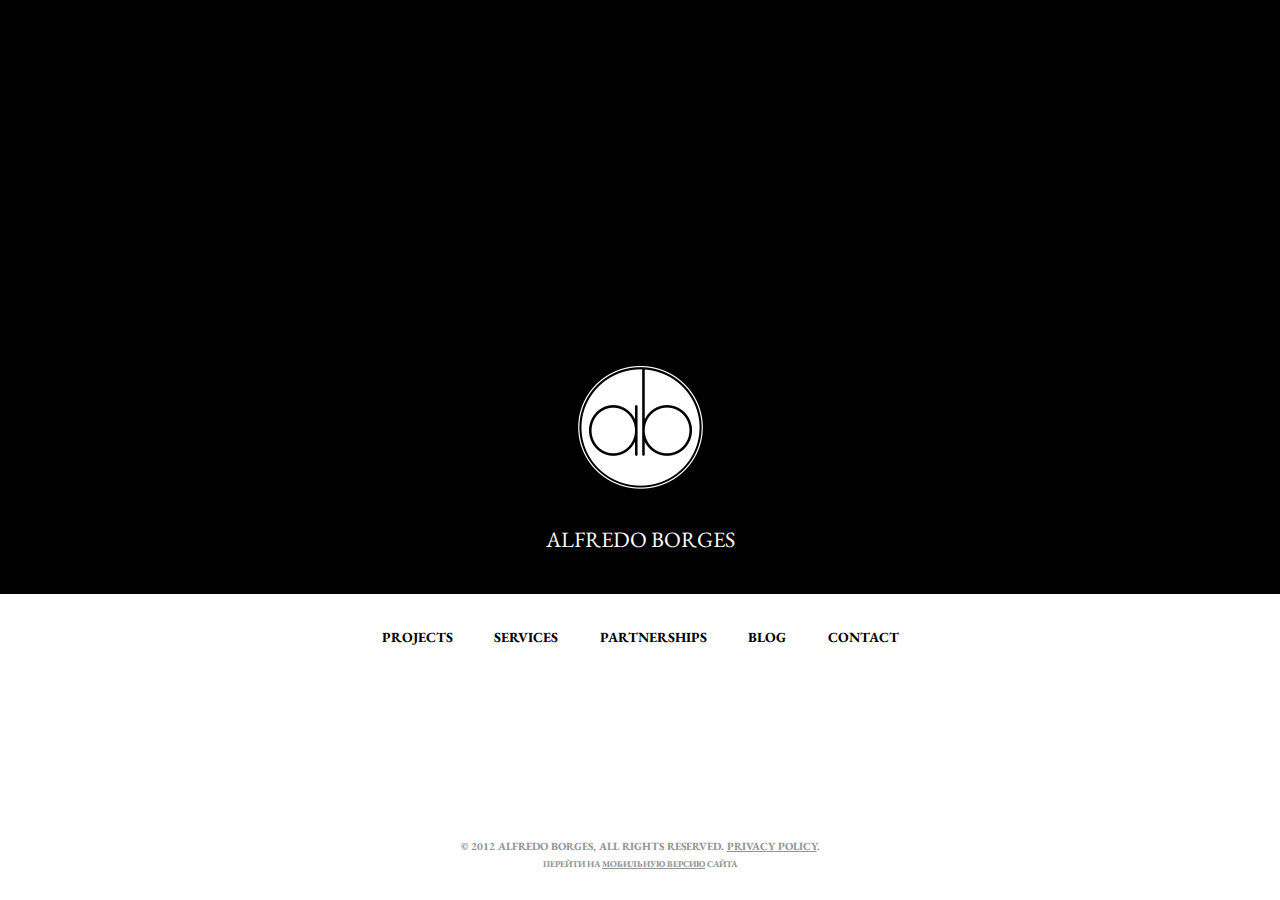
<file: app/index.html>
<!DOCTYPE html>
<html lang="en">
<head>
	<meta charset="UTF-8">
	<meta name="viewport" content="width=device-width, initial-scale=1">
	<title>Alfredo Borges</title>
	<link href="https://fonts.googleapis.com/css?family=EB+Garamond:400,400i,600,600i" rel="stylesheet">
	<link rel="stylesheet" href="css/style/main.css">
</head>
<body class="desktop-body">
	<section class="top">
		<div class="top_logoblock">
			<div class="top_logo">
				<img src="img/Logo.png" width="125" alt="logo">
			</div>
			<div class="top_headline">Alfredo Borges</div>
		</div>
	</section>
	<section class="bottom">
		<nav class="bottom_nav">
			<a href="#" class="bottom_link">Projects</a>
			<a href="services.html" class="bottom_link">Services</a>
			<a href="#" class="bottom_link">Partnerships</a>
			<a href="#" class="bottom_link">Blog</a>
			<a href="#" class="bottom_link">Contact</a>
		</nav>
		<div class="bottom_copyright">© 2012 alfredo borges, all rights reserved. <a href="#" class="bottom_privacy">privacy policy</a>.
			<div class="version">Перейти на <a href="m.index.html">мобильную версию</a> сайта</div></div>
	</section>
</body>
</html>
</file>
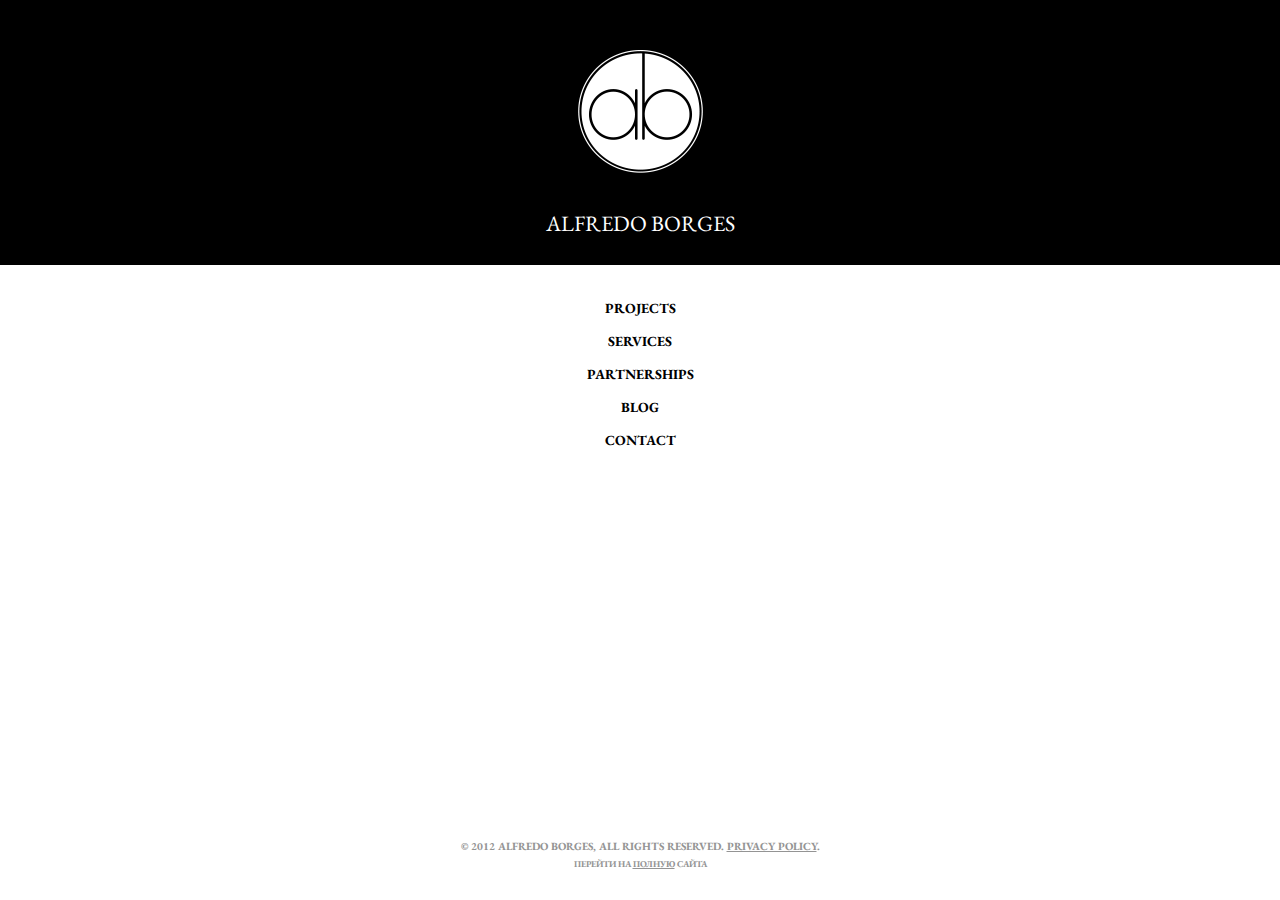
<file: app/m.index.html>
<!DOCTYPE html>
<html lang="en">
<head>
	<meta charset="UTF-8">
	<meta name="viewport" content="width=device-width, initial-scale=1">
	<title>Alfredo Borges</title>
	<link href="https://fonts.googleapis.com/css?family=EB+Garamond:400,400i,600,600i" rel="stylesheet">
	<link rel="stylesheet" href="css/style/main.css">
</head>
<body class="mobile-body">
	<section class="mobile-top">
		<div class="mobile-top_logoblock">
			<div class="mobile-top_logo">
				<img src="img/Logo.png" width="125" alt="logo">
			</div>
			<div class="mobile-top_headline">Alfredo Borges</div>
		</div>
	</section>
	<section class="mobile-bottom">
		<nav class="mobile-bottom_nav">
			<a href="#" class="mobile-bottom_link">Projects</a>
			<a href="m.services.html" class="mobile-bottom_link">Services</a>
			<a href="#" class="mobile-bottom_link">Partnerships</a>
			<a href="#" class="mobile-bottom_link">Blog</a>
			<a href="#" class="mobile-bottom_link">Contact</a>
		</nav>
		<div class="mobile-bottom_copyright">© 2012 alfredo borges, all rights reserved. <a href="#" class="mobile-bottom_privacy">privacy policy</a>.<div class="version">Перейти на <a href="index.html">полную</a> сайта</div></div>
	</section>
</body>
</html>
</file>
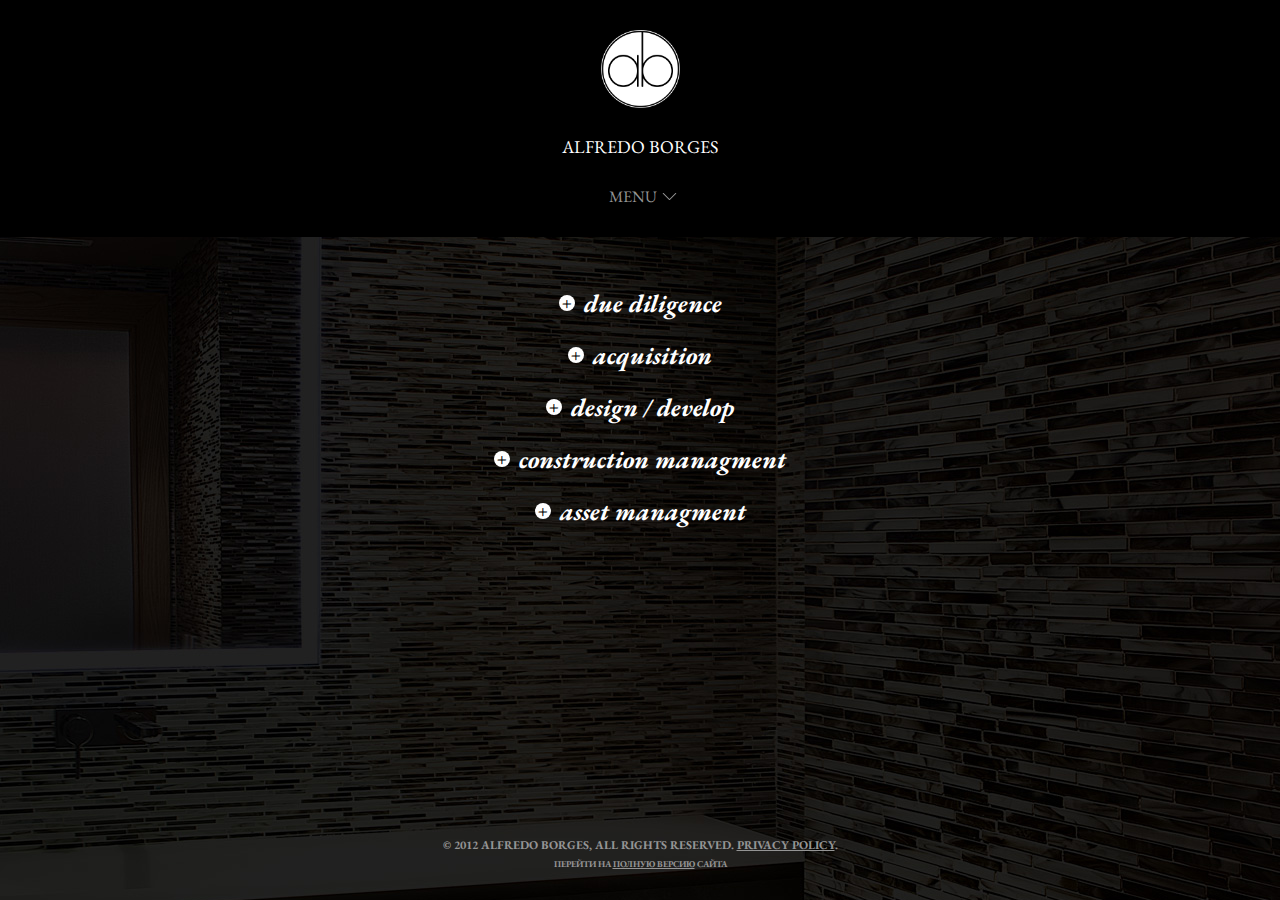
<file: app/m.services.html>
<!DOCTYPE html>
<html lang="en">
<head>
	<meta charset="UTF-8">
	<meta name="viewport" content="width=device-width, initial-scale=1">
	<title>Alfredo Borges</title>
	<link href="https://fonts.googleapis.com/css?family=EB+Garamond:400,400i,600,600i" rel="stylesheet">
	<link rel="stylesheet" href="css/style/main.css">
</head>
<body class="mobile-body mobile-services-bg">
	<header class="mobile-header">
		<a href="m.index.html" class="mobile-header_logoblock">
			<div class="mobile-header_logo">
				<img src="img/Logo.png" width="125" alt="logo">
			</div>
			<div class="mobile-header_headline">Alfredo Borges</div>
		</a>
		<div class="mobile-header_menu">Menu<img class="mobile-header_arrow" src="img/down-arrow.svg" alt="down" width="15"></div>
		<nav class="mobile-header_nav">
			<a href="m.index.html" class="mobile-header_link">Home</a>
			<a href="#" class="mobile-header_link">Projects</a>
			<a href="m.services.html" class="mobile-header_link mobile-header_link__active">Services</a>
			<a href="#" class="mobile-header_link">Partnerships</a>
			<a href="#" class="mobile-header_link">Contact</a>
		</nav>
	</header>
	<section class="services mobile-services">
		<div class="services_item mobile-services_item">
			<h3 class="services_headline mobile-services_headline"><i class="services_toggler">+</i>Due diligence</h3>
			<p class="services_text">Lorem ipsum dolor sit amet, consectetur adipisicing elit. Dignissimos suscipit nostrum ullam nemo perspiciatis ratione, excepturi distinctio quia ducimus! Excepturi veniam error corporis quo eveniet facilis aut doloremque, est suscipit.</p>
		</div>
		<div class="services_item mobile-services_item">
			<h3 class="services_headline mobile-services_headline"><i class="services_toggler">+</i>Acquisition</h3>
			<p class="services_text">Lorem ipsum dolor sit amet, consectetur adipisicing elit. Eum asperiores, natus consequatur earum, molestias recusandae laborum! Distinctio pariatur maiores id. Et tenetur error, commodi autem! Iste esse quas, architecto unde!</p>
		</div>
		<div class="services_item mobile-services_item">
			<h3 class="services_headline mobile-services_headline"><i class="services_toggler">+</i>Design / Develop</h3>
			<p class="services_text">Alfredo Borges luxury Builder can incorporate entitlements, design, development, permit and construction into one cohesive process through single point accountability along with traditional forms of construction management.</p>
			<p class="services_text">Single or Multiple contracts: Design – Build can be accomplished through one contract, with Alfredo Borges Luxury Builder who will then hire the appropriate professionals giving you one point of contact or through multiple contracts with our group of selected partners.</p>
		</div>
		<div class="services_item mobile-services_item">
			<h3 class="services_headline mobile-services_headline"><i class="services_toggler">+</i>Construction managment</h3>
			<p class="services_text">Lorem ipsum dolor sit amet, consectetur adipisicing elit. Doloribus praesentium, provident eius reiciendis sed error inventore illum deserunt, quisquam iusto.</p>
		</div>
		<div class="services_item mobile-services_item">
			<h3 class="services_headline mobile-services_headline"><i class="services_toggler">+</i>Asset managment</h3>
			<p class="services_text">Lorem ipsum dolor sit amet, consectetur adipisicing elit. Quam, provident, dolore. Assumenda maxime laudantium, magnam voluptatem dolore suscipit, quia. Sapiente praesentium aperiam eligendi molestias maiores suscipit doloremque quaerat est minima animi consequuntur laudantium veritatis consectetur, illo amet nesciunt excepturi tenetur incidunt assumenda, asperiores facere consequatur fuga eius. Suscipit non, omnis.</p>
		</div>
	</section>
	<footer class="mobile-footer">© 2012 alfredo borges, all rights reserved. <a href="#" class="mobile-footer_privacy">privacy policy</a>.<div class="version">Перейти на <a href="services.html">полную версию</a> сайта</div></footer>
	<script src="js/libs.min.js"></script>
	<script src="js/main.js"></script>
</body>
</html>
</file>
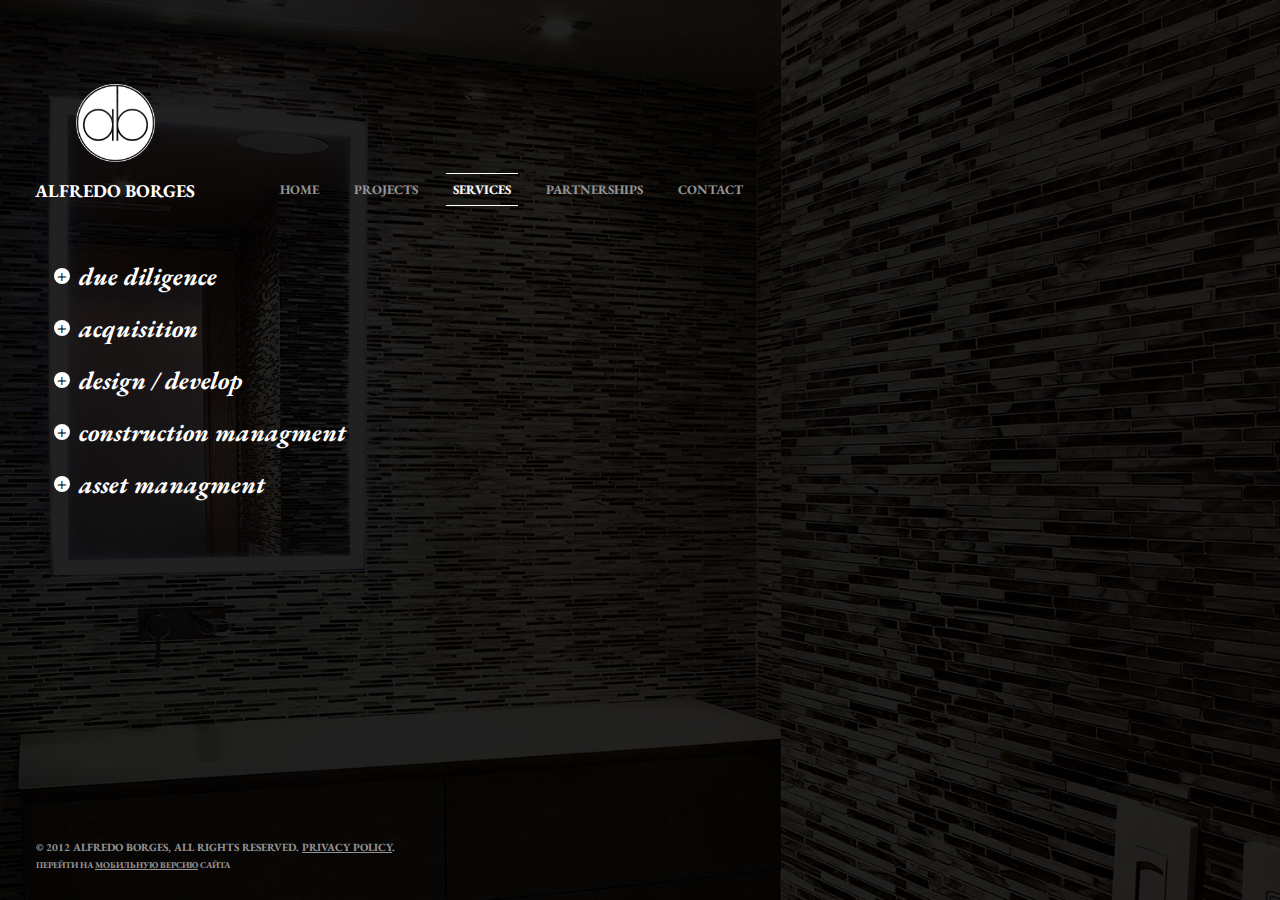
<file: app/services.html>
<!DOCTYPE html>
<html lang="en">
<head>
	<meta charset="UTF-8">
	<meta name="viewport" content="width=device-width, initial-scale=1">
	<title>Alfredo Borges</title>
	<link href="https://fonts.googleapis.com/css?family=EB+Garamond:400,400i,600,600i" rel="stylesheet">
	<link rel="stylesheet" href="css/style/main.css">
</head>
<body class="services-bg desktop-body">
	<header class="header">
		<a href="index.html" class="header_logoblock">
			<div class="header_logo">
				<img src="img/Logo.png" width="125" alt="logo">
			</div>
			<div class="header_headline">Alfredo Borges</div>
		</a href="index.html">
		<nav class="header_nav cl-effect-21">
			<a href="index.html" class="header_link">Home</a>
			<a href="#" class="header_link">Projects</a>
			<a href="services.html" class="header_link header_link__active">Services</a>
			<a href="#" class="header_link">Partnerships</a>
			<a href="#" class="header_link">Contact</a>
		</nav>
	</header>
	<section class="services">
		<div class="services_item">
			<h3 class="services_headline"><i class="services_toggler">+</i>Due diligence</h3>
			<p class="services_text">Lorem ipsum dolor sit amet, consectetur adipisicing elit. Dignissimos suscipit nostrum ullam nemo perspiciatis ratione, excepturi distinctio quia ducimus! Excepturi veniam error corporis quo eveniet facilis aut doloremque, est suscipit.</p>
		</div>
		<div class="services_item">
			<h3 class="services_headline"><i class="services_toggler">+</i>Acquisition</h3>
			<p class="services_text">Lorem ipsum dolor sit amet, consectetur adipisicing elit. Eum asperiores, natus consequatur earum, molestias recusandae laborum! Distinctio pariatur maiores id. Et tenetur error, commodi autem! Iste esse quas, architecto unde!</p>
		</div>
		<div class="services_item">
			<h3 class="services_headline"><i class="services_toggler">+</i>Design / Develop</h3>
			<p class="services_text">Alfredo Borges luxury Builder can incorporate entitlements, design, development, permit and construction into one cohesive process through single point accountability along with traditional forms of construction management.</p>
			<p class="services_text">Single or Multiple contracts: Design – Build can be accomplished through one contract, with Alfredo Borges Luxury Builder who will then hire the appropriate professionals giving you one point of contact or through multiple contracts with our group of selected partners.</p>
		</div>
		<div class="services_item">
			<h3 class="services_headline"><i class="services_toggler">+</i>Construction managment</h3>
			<p class="services_text">Lorem ipsum dolor sit amet, consectetur adipisicing elit. Doloribus praesentium, provident eius reiciendis sed error inventore illum deserunt, quisquam iusto.</p>
		</div>
		<div class="services_item">
			<h3 class="services_headline"><i class="services_toggler">+</i>Asset managment</h3>
			<p class="services_text">Lorem ipsum dolor sit amet, consectetur adipisicing elit. Quam, provident, dolore. Assumenda maxime laudantium, magnam voluptatem dolore suscipit, quia. Sapiente praesentium aperiam eligendi molestias maiores suscipit doloremque quaerat est minima animi consequuntur laudantium veritatis consectetur, illo amet nesciunt excepturi tenetur incidunt assumenda, asperiores facere consequatur fuga eius. Suscipit non, omnis.</p>
		</div>
	</section>
	<footer class="footer">© 2012 alfredo borges, all rights reserved. <a href="#" class="footer_privacy">privacy policy</a>.<div class="version">Перейти на <a href="m.services.html">мобильную версию</a> сайта</div></footer>
	<script src="js/libs.min.js"></script>
	<script src="js/main.js"></script>
</body>
</html>
</file>
<file: app/css/style/main.css>
body,
h1,
h2,
h3,
h4,
ul,
li,
p {
  margin: 0;
  padding: 0;
}
/* Effect 21: borders slight translate */
.cl-effect-21 a:not(.header_link__active) {
  padding: 00px;
  font-weight: 700;
  text-shadow: none;
  -webkit-transition: color 0.3s;
  -o-transition: color 0.3s;
  transition: color 0.3s;
}
.cl-effect-21 a:not(.header_link__active)::before,
.cl-effect-21 a:not(.header_link__active)::after {
  position: absolute;
  left: -7px;
  width: -webkit-calc(100% + 14px);
  width: calc(100% + 14px);
  height: 1px;
  background: #fff;
  content: '';
  opacity: 0;
  -webkit-transition: opacity 0.3s, -webkit-transform 0.3s;
  transition: opacity 0.3s, -webkit-transform 0.3s;
  -o-transition: opacity 0.3s, transform 0.3s;
  transition: opacity 0.3s, transform 0.3s;
  transition: opacity 0.3s, transform 0.3s, -webkit-transform 0.3s;
  -webkit-transform: translateY(-20px);
  -ms-transform: translateY(-20px);
      transform: translateY(-20px);
}
.cl-effect-21 a:not(.header_link__active)::before {
  top: -10px;
  -webkit-transform: translateY(-20px);
  -ms-transform: translateY(-20px);
      transform: translateY(-20px);
}
.cl-effect-21 a:not(.header_link__active)::after {
  bottom: -10px;
  -webkit-transform: translateY(20px);
  -ms-transform: translateY(20px);
      transform: translateY(20px);
}
.cl-effect-21 a:not(.header_link__active):hover {
  color: #fff;
}
.cl-effect-21 a:not(.header_link__active):hover::before,
.cl-effect-21 a:not(.header_link__active):hover::after {
  opacity: 1;
  -webkit-transform: translateY(0px);
  -ms-transform: translateY(0px);
      transform: translateY(0px);
}
.header {
  display: -webkit-box;
  display: -webkit-flex;
  display: -ms-flexbox;
  display: flex;
  max-width: 800px;
  -webkit-box-pack: left;
  -webkit-justify-content: left;
      -ms-flex-pack: left;
          justify-content: left;
  min-height: 200px;
  -webkit-box-align: end;
  -webkit-align-items: flex-end;
      -ms-flex-align: end;
          align-items: flex-end;
  margin-left: 35px;
  margin-bottom: 60px;
  -webkit-box-sizing: border-box;
          box-sizing: border-box;
  font-weight: bold;
}
.header_logoblock {
  margin-right: 85px;
  height: 116px;
  text-align: center;
  -webkit-align-content: space-between;
      -ms-flex-line-pack: justify;
          align-content: space-between;
  display: -webkit-box;
  display: -webkit-flex;
  display: -ms-flexbox;
  display: flex;
  -webkit-box-pack: center;
  -webkit-justify-content: center;
      -ms-flex-pack: center;
          justify-content: center;
  -webkit-flex-wrap: wrap;
      -ms-flex-wrap: wrap;
          flex-wrap: wrap;
  width: 160px;
  text-decoration: none;
}
.header_logo {
  text-transform: lowercase;
  -webkit-box-flex: 100%;
  -webkit-flex: 100% 1 0;
      -ms-flex: 100% 1 0px;
          flex: 100% 1 0;
}
.header_logo img {
  width: 79px;
}
.header_headline {
  font-size: 18px;
  line-height: 18px;
  -webkit-user-select: none;
     -moz-user-select: none;
      -ms-user-select: none;
          user-select: none;
  white-space: nowrap;
  color: #fff;
}
.header_nav {
  display: -webkit-box;
  display: -webkit-flex;
  display: -ms-flexbox;
  display: flex;
  -webkit-flex-wrap: nowrap;
      -ms-flex-wrap: nowrap;
          flex-wrap: nowrap;
}
.header_link {
  position: relative;
  margin-right: 35px;
  margin-bottom: 4px;
  font-size: 13px;
  line-height: 13px;
  text-decoration: none;
  color: #949494;
}
.header_link__active {
  color: #fff;
}
.header_link__active::before {
  display: block;
  position: absolute;
  top: -10px;
  left: -7px;
  content: '';
  height: 1px;
  width: -webkit-calc(100% + 14px);
  width: calc(100% + 14px);
  background: #fff;
}
.header_link__active::after {
  display: block;
  position: absolute;
  bottom: -10px;
  left: -7px;
  content: '';
  height: 1px;
  width: -webkit-calc(100% + 14px);
  width: calc(100% + 14px);
  background: #fff;
  cursor: default;
}
.mobile-header {
  position: relative;
  background: #000;
  padding: 30px 0 30px;
  margin-bottom: 50px;
  color: #fff;
}
.mobile-header_logoblock {
  position: relative;
  display: -webkit-box;
  display: -webkit-flex;
  display: -ms-flexbox;
  display: flex;
  -webkit-flex-wrap: wrap;
      -ms-flex-wrap: wrap;
          flex-wrap: wrap;
  -webkit-box-pack: center;
  -webkit-justify-content: center;
      -ms-flex-pack: center;
          justify-content: center;
  -webkit-align-content: space-between;
      -ms-flex-line-pack: justify;
          align-content: space-between;
  margin: auto;
  text-align: center;
  text-decoration: none;
  margin-bottom: 30px;
  -webkit-tap-highlight-color: rgba(255, 255, 255, 0);
  -webkit-user-select: none;
     -moz-user-select: none;
      -ms-user-select: none;
          user-select: none;
}
.mobile-header_logo {
  text-transform: lowercase;
  -webkit-box-flex: 100%;
  -webkit-flex: 100% 1 0;
      -ms-flex: 100% 1 0px;
          flex: 100% 1 0;
  margin-bottom: 25px;
}
.mobile-header_logo img {
  width: 79px;
}
.mobile-header_headline {
  font-size: 18px;
  line-height: 18px;
  -webkit-user-select: none;
     -moz-user-select: none;
      -ms-user-select: none;
          user-select: none;
  white-space: nowrap;
  color: #fff;
}
.mobile-header_menu {
  display: inline-block;
  margin-left: -15px;
  color: #949494;
  position: relative;
  -webkit-user-select: none;
     -moz-user-select: none;
      -ms-user-select: none;
          user-select: none;
}
.mobile-header_arrow {
  position: absolute;
  right: -20px;
  top: 3px;
  -webkit-transition: -webkit-transform 1s ease;
  transition: -webkit-transform 1s ease;
  -o-transition: transform 1s ease;
  transition: transform 1s ease;
  transition: transform 1s ease, -webkit-transform 1s ease;
}
.mobile-header_arrow__up {
  -webkit-transform: scale(1, -1);
      -ms-transform: scale(1, -1);
          transform: scale(1, -1);
}
.mobile-header_nav {
  display: -webkit-box;
  display: -webkit-flex;
  display: -ms-flexbox;
  display: flex;
  -webkit-box-pack: center;
  -webkit-justify-content: center;
      -ms-flex-pack: center;
          justify-content: center;
  -webkit-flex-wrap: wrap;
      -ms-flex-wrap: wrap;
          flex-wrap: wrap;
  list-style: none;
  position: absolute;
  z-index: -1;
  -webkit-user-select: none;
     -moz-user-select: none;
      -ms-user-select: none;
          user-select: none;
  left: 0;
  right: 0;
  margin: auto;
  background: #000;
  top: -webkit-calc(100vh - 100% + 40px);
  top: calc(100vh - 100% + 40px);
  opacity: 0;
  -webkit-transition: all 1s ease-out;
  -o-transition: all 1s ease-out;
  transition: all 1s ease-out;
}
.mobile-header_nav__opened {
  top: 100%;
  opacity: 1;
  height: auto;
  z-index: 10;
  -webkit-transition: opacity 1s;
  -o-transition: opacity 1s;
  transition: opacity 1s;
}
.mobile-header_link {
  position: relative;
  font-size: 14px;
  line-height: 14px;
  background: #000;
  color: #949494;
  -webkit-box-flex: 100%;
  -webkit-flex: 100% 1 0;
      -ms-flex: 100% 1 0px;
          flex: 100% 1 0;
  padding: 12px 0;
  text-align: center;
  font-weight: bold;
  text-decoration: none;
  -webkit-tap-highlight-color: rgba(255, 255, 255, 0);
  -webkit-user-select: none;
     -moz-user-select: none;
      -ms-user-select: none;
          user-select: none;
}
.mobile-header_link__active {
  color: #fff;
}
.mobile-header_link:active {
  color: #fff;
}
.top {
  position: relative;
  height: 66%;
  background: #000;
  color: #fff;
}
.top_logoblock {
  position: absolute;
  display: -webkit-box;
  display: -webkit-flex;
  display: -ms-flexbox;
  display: flex;
  -webkit-flex-wrap: wrap;
      -ms-flex-wrap: wrap;
          flex-wrap: wrap;
  -webkit-box-pack: center;
  -webkit-justify-content: center;
      -ms-flex-pack: center;
          justify-content: center;
  -webkit-align-content: space-between;
      -ms-flex-line-pack: justify;
          align-content: space-between;
  height: 185px;
  left: 0;
  right: 0;
  bottom: 0;
  margin: auto;
  margin-bottom: 43px;
  text-align: center;
}
.top_logo {
  text-transform: lowercase;
  -webkit-box-flex: 100%;
  -webkit-flex: 100% 1 0;
      -ms-flex: 100% 1 0px;
          flex: 100% 1 0;
}
.top_headline {
  -webkit-box-flex: 100%;
  -webkit-flex: 100% 1 0;
      -ms-flex: 100% 1 0px;
          flex: 100% 1 0;
  font-size: 22px;
  line-height: 22px;
  -webkit-user-select: none;
     -moz-user-select: none;
      -ms-user-select: none;
          user-select: none;
}
.mobile-top {
  position: relative;
  background: #000;
  padding: 50px 0 30px;
  color: #fff;
}
.mobile-top_logoblock {
  position: relative;
  display: -webkit-box;
  display: -webkit-flex;
  display: -ms-flexbox;
  display: flex;
  -webkit-flex-wrap: wrap;
      -ms-flex-wrap: wrap;
          flex-wrap: wrap;
  -webkit-box-pack: center;
  -webkit-justify-content: center;
      -ms-flex-pack: center;
          justify-content: center;
  -webkit-align-content: space-between;
      -ms-flex-line-pack: justify;
          align-content: space-between;
  height: 185px;
  margin: auto;
  text-align: center;
}
.mobile-top_logo {
  text-transform: lowercase;
  -webkit-box-flex: 100%;
  -webkit-flex: 100% 1 0;
      -ms-flex: 100% 1 0px;
          flex: 100% 1 0;
}
.mobile-top_headline {
  -webkit-box-flex: 100%;
  -webkit-flex: 100% 1 0;
      -ms-flex: 100% 1 0px;
          flex: 100% 1 0;
  font-size: 22px;
  line-height: 22px;
  -webkit-user-select: none;
     -moz-user-select: none;
      -ms-user-select: none;
          user-select: none;
}
.bottom {
  display: -webkit-box;
  display: -webkit-flex;
  display: -ms-flexbox;
  display: flex;
  -webkit-box-pack: center;
  -webkit-justify-content: center;
      -ms-flex-pack: center;
          justify-content: center;
  -webkit-align-content: space-between;
      -ms-flex-line-pack: justify;
          align-content: space-between;
  -webkit-flex-wrap: wrap;
      -ms-flex-wrap: wrap;
          flex-wrap: wrap;
  text-align: center;
  height: 34%;
}
.bottom_nav {
  padding-top: 34px;
  display: -webkit-box;
  display: -webkit-flex;
  display: -ms-flexbox;
  display: flex;
  -webkit-box-pack: justify;
  -webkit-justify-content: space-between;
      -ms-flex-pack: justify;
          justify-content: space-between;
  list-style: none;
  width: 517px;
}
.bottom_link {
  color: #000;
  font-size: 14px;
  font-weight: bold;
  text-decoration: none;
}
.bottom_copyright {
  -webkit-box-flex: 100%;
  -webkit-flex: 100% 1 0;
      -ms-flex: 100% 1 0px;
          flex: 100% 1 0;
  margin-bottom: 30px;
  color: #949494;
  font-weight: bold;
  font-size: 11px;
}
.bottom_privacy {
  color: inherit;
}
.mobile-bottom {
  display: -webkit-box;
  display: -webkit-flex;
  display: -ms-flexbox;
  display: flex;
  -webkit-box-pack: center;
  -webkit-justify-content: center;
      -ms-flex-pack: center;
          justify-content: center;
  -webkit-align-content: space-between;
      -ms-flex-line-pack: justify;
          align-content: space-between;
  -webkit-flex-wrap: wrap;
      -ms-flex-wrap: wrap;
          flex-wrap: wrap;
  text-align: center;
  height: -webkit-calc(100% - 265px);
  height: calc(100% - 265px);
}
.mobile-bottom_nav {
  padding-top: 34px;
  display: -webkit-box;
  display: -webkit-flex;
  display: -ms-flexbox;
  display: flex;
  -webkit-box-pack: justify;
  -webkit-justify-content: space-between;
      -ms-flex-pack: justify;
          justify-content: space-between;
  -webkit-flex-wrap: wrap;
      -ms-flex-wrap: wrap;
          flex-wrap: wrap;
  list-style: none;
  width: 517px;
}
.mobile-bottom_link {
  -webkit-box-flex: 100%;
  -webkit-flex: 100% 1 0;
      -ms-flex: 100% 1 0px;
          flex: 100% 1 0;
  margin-bottom: 15px;
  color: #000;
  font-size: 14px;
  font-weight: bold;
  text-decoration: none;
  -webkit-tap-highlight-color: rgba(255, 255, 255, 0);
  -webkit-user-select: none;
     -moz-user-select: none;
      -ms-user-select: none;
          user-select: none;
}
.mobile-bottom_copyright {
  width: 80%;
  margin-bottom: 30px;
  color: #949494;
  font-weight: bold;
  font-size: 11px;
}
.mobile-bottom_privacy {
  color: inherit;
}
.services {
  color: #fff;
  margin-left: 54px;
  max-width: 720px;
  font-weight: bold;
}
.services_item {
  padding-left: 25px;
  position: relative;
}
.services_toggler {
  position: absolute;
  display: block;
  bottom: 8px;
  left: -25px;
  background: #fff;
  width: 16px;
  height: 16px;
  color: #000;
  text-align: center;
  font-weight: semibold;
  -webkit-border-radius: 50%;
          border-radius: 50%;
  font-size: 16px;
  font-style: normal;
  line-height: 16px;
  cursor: pointer;
}
.services_headline {
  display: inline-block;
  position: relative;
  margin-bottom: 20px;
  text-transform: lowercase;
  white-space: nowrap;
  font-size: 25px;
  font-style: italic;
  cursor: pointer;
  -webkit-tap-highlight-color: rgba(255, 255, 255, 0);
  -webkit-user-select: none;
     -moz-user-select: none;
      -ms-user-select: none;
          user-select: none;
}
.services_headline__opened {
  text-transform: uppercase;
  font-style: normal;
}
@media screen and (max-width: 500px) {
  .services_headline__opened {
    text-transform: lowercase;
    color: #fff;
  }
}
.services_text {
  display: none;
  margin-bottom: 30px;
  font-size: 11px;
  line-height: 26px;
}
.mobile-services {
  max-width: 100%;
  margin: auto;
}
.mobile-services_item {
  width: 70%;
  margin: auto;
}
@media screen and (max-width: 500px) {
  .mobile-services_item {
    padding-left: 0;
    width: 90%;
  }
}
.desktop-body {
  background: #fff;
  height: 100vh;
  min-height: 600px;
  min-width: 1024px;
  font-family: 'EB Garamond', serif;
  text-transform: uppercase;
}
.mobile-body {
  background: #fff;
  height: 100vh;
  font-family: 'EB Garamond', serif;
  text-transform: uppercase;
}
.services-bg {
  position: relative;
  z-index: 1;
  background: #000;
  height: auto;
  min-height: 100vh;
  padding-bottom: 100px;
  -webkit-box-sizing: border-box;
          box-sizing: border-box;
  text-transform: uppercase;
}
.services-bg::after {
  position: absolute;
  top: 0;
  content: '';
  display: block;
  width: 100vw;
  height: 100%;
  max-height: 2000px;
  z-index: -1;
  background-image: url("../../img/service-back.jpg");
  background-repeat: no-repeat;
  -webkit-background-size: cover;
          background-size: cover;
  background-position: top;
}
.mobile-services-bg {
  position: relative;
  z-index: 1;
  background: #000;
  height: auto;
  min-height: 100vh;
  padding-bottom: 100px;
  -webkit-box-sizing: border-box;
          box-sizing: border-box;
  text-align: center;
}
.mobile-services-bg::after {
  position: absolute;
  top: 0;
  content: '';
  display: block;
  width: 100vw;
  height: 100%;
  z-index: -1;
  background-image: url("../../img/service-back.jpg");
  background-repeat: no-repeat;
  background-position: top;
}
.no-select {
  -webkit-tap-highlight-color: rgba(255, 255, 255, 0);
  -webkit-user-select: none;
     -moz-user-select: none;
      -ms-user-select: none;
          user-select: none;
}
.version {
  margin-top: 5px;
  font-size: 9px;
}
.version a {
  color: #949494;
}
.footer {
  position: absolute;
  left: 36px;
  bottom: 29px;
  color: #949494;
  font-weight: bold;
  font-size: 11px;
}
.footer_privacy {
  color: inherit;
}
.mobile-footer {
  position: absolute;
  bottom: 30px;
  left: 0;
  right: 0;
  color: #949494;
  font-weight: bold;
  font-size: 12px;
  width: 70%;
  margin: auto;
}
.mobile-footer_privacy {
  color: inherit;
}
</file>
